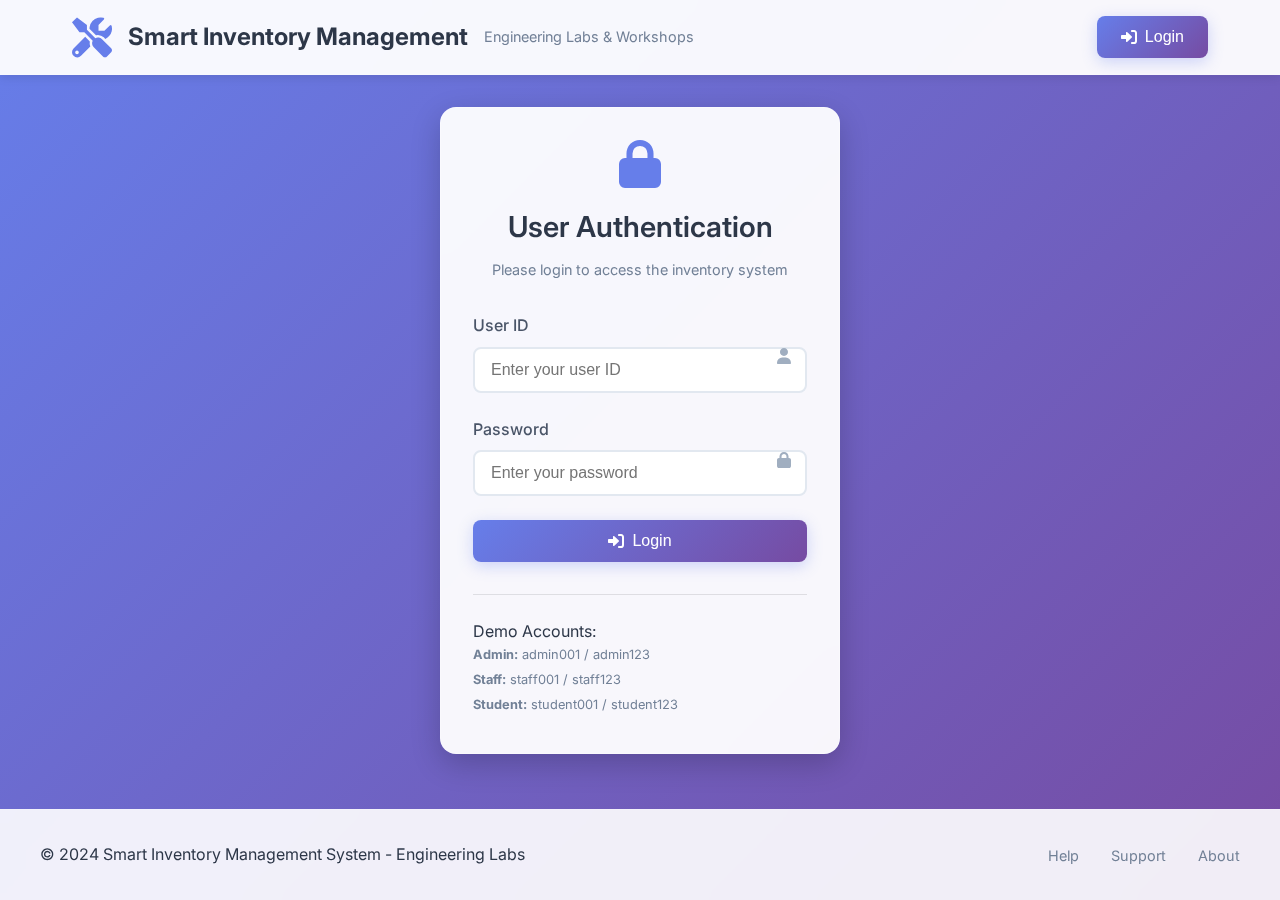
<file: frontend/index.html>
<!DOCTYPE html>
<html lang="en">
<head>
    <meta charset="UTF-8">
    <meta name="viewport" content="width=device-width, initial-scale=1.0">
    <title>Smart Inventory Management System - Engineering Labs</title>
    <link rel="stylesheet" href="styles.css">
    <link rel="stylesheet" href="components.css">
    <link href="https://fonts.googleapis.com/css2?family=Inter:wght@300;400;500;600;700&display=swap" rel="stylesheet">
    <link href="https://cdnjs.cloudflare.com/ajax/libs/font-awesome/6.0.0/css/all.min.css" rel="stylesheet">
</head>
<body>
    <div class="app-container">
        <!-- Header -->
        <header class="header">
            <div class="header-content">
                <div class="logo-section">
                    <i class="fas fa-tools logo-icon"></i>
                    <h1 class="app-title">Smart Inventory Management</h1>
                    <span class="app-subtitle">Engineering Labs & Workshops</span>
                </div>
                <div class="header-actions">
                    <div class="user-info" id="user-info" style="display: none;">
                        <i class="fas fa-user-circle"></i>
                        <span id="username">Guest</span>
                        <button class="btn btn-outline" id="logout-btn">
                            <i class="fas fa-sign-out-alt"></i> Logout
                        </button>
                    </div>
                    <button class="btn btn-primary" id="login-btn">
                        <i class="fas fa-sign-in-alt"></i> Login
                    </button>
                </div>
            </div>
        </header>

        <!-- Main Content -->
        <main class="main-content">
            <!-- Login Section -->
            <section class="login-section" id="login-section">
                <div class="login-container">
                    <div class="login-card">
                        <div class="login-header">
                            <i class="fas fa-lock"></i>
                            <h2>User Authentication</h2>
                            <p>Please login to access the inventory system</p>
                        </div>
                        <form class="login-form" id="login-form">
                            <div class="form-group">
                                <label for="user-id">User ID</label>
                                <input type="text" id="user-id" name="user-id" required 
                                       placeholder="Enter your user ID">
                                <i class="fas fa-user field-icon"></i>
                            </div>
                            <div class="form-group">
                                <label for="password">Password</label>
                                <input type="password" id="password" name="password" required 
                                       placeholder="Enter your password">
                                <i class="fas fa-lock field-icon"></i>
                            </div>
                            <button type="submit" class="btn btn-primary btn-full">
                                <i class="fas fa-sign-in-alt"></i> Login
                            </button>
                        </form>
                        <div class="login-footer">
                            <p>Demo Accounts:</p>
                            <ul class="demo-accounts">
                                <li><strong>Admin:</strong> admin001 / admin123</li>
                                <li><strong>Staff:</strong> staff001 / staff123</li>
                                <li><strong>Student:</strong> student001 / student123</li>
                            </ul>
                        </div>
                    </div>
                </div>
            </section>

            <!-- Dashboard Section -->
            <section class="dashboard-section" id="dashboard-section" style="display: none;">
                <!-- Quick Actions -->
                <div class="quick-actions">
                    <div class="action-card" id="view-inventory-card">
                        <i class="fas fa-boxes"></i>
                        <h3>View Inventory</h3>
                        <p>Browse available tools and equipment</p>
                    </div>
                    <div class="action-card" id="checkout-card">
                        <i class="fas fa-arrow-right"></i>
                        <h3>Check Out Item</h3>
                        <p>Borrow tools for your project</p>
                    </div>
                    <div class="action-card" id="checkin-card">
                        <i class="fas fa-arrow-left"></i>
                        <h3>Check In Item</h3>
                        <p>Return borrowed equipment</p>
                    </div>
                    <div class="action-card admin-only" id="reports-card">
                        <i class="fas fa-chart-bar"></i>
                        <h3>Reports</h3>
                        <p>View usage statistics and analytics</p>
                    </div>
                </div>

                <!-- Inventory Display -->
                <div class="inventory-section">
                    <div class="section-header">
                        <h2>Available Inventory</h2>
                        <div class="search-container">
                            <input type="text" id="search-input" placeholder="Search items...">
                            <i class="fas fa-search search-icon"></i>
                        </div>
                    </div>
                    <div class="inventory-grid" id="inventory-grid">
                        <!-- Inventory items will be dynamically loaded here -->
                    </div>
                </div>
            </section>

            <!-- Item Detail Modal -->
            <div class="modal" id="item-modal">
                <div class="modal-content">
                    <div class="modal-header">
                        <h3 id="modal-title">Item Details</h3>
                        <button class="close-btn" id="close-modal">
                            <i class="fas fa-times"></i>
                        </button>
                    </div>
                    <div class="modal-body" id="modal-body">
                        <!-- Item details will be loaded here -->
                    </div>
                    <div class="modal-footer">
                        <button class="btn btn-secondary" id="modal-close">Cancel</button>
                        <button class="btn btn-primary" id="modal-action">Check Out</button>
                    </div>
                </div>
            </div>
        </main>

        <!-- Footer -->
        <footer class="footer">
            <div class="footer-content">
                <p>&copy; 2024 Smart Inventory Management System - Engineering Labs</p>
                <div class="footer-links">
                    <a href="#help">Help</a>
                    <a href="#support">Support</a>
                    <a href="#about">About</a>
                </div>
            </div>
        </footer>

        <!-- Loading Spinner -->
        <div class="loading-spinner" id="loading-spinner" style="display: none;">
            <div class="spinner"></div>
            <p>Loading...</p>
        </div>

        <!-- Notification Container -->
        <div class="notification-container" id="notification-container">
            <!-- Notifications will be dynamically added here -->
        </div>
    </div>

    <!-- Scripts -->
    <script src="utils.js"></script>
    <script src="api.js"></script>
    <script src="auth.js"></script>
    <script src="inventory.js"></script>
    <script src="app.js"></script>
</body>
</html>
</file>
<file: frontend/components.css>
/* Smart Inventory Management System - Component Styles */

/* Modal Styles */
.modal {
    display: none;
    position: fixed;
    z-index: 1000;
    left: 0;
    top: 0;
    width: 100%;
    height: 100%;
    background-color: rgba(0, 0, 0, 0.6);
    backdrop-filter: blur(5px);
}

.modal.show {
    display: flex;
    align-items: center;
    justify-content: center;
    animation: fadeIn 0.3s ease-out;
}

.modal-content {
    background: white;
    border-radius: 16px;
    max-width: 500px;
    width: 90%;
    max-height: 80vh;
    overflow: hidden;
    box-shadow: 0 20px 60px rgba(0, 0, 0, 0.3);
    animation: slideUp 0.3s ease-out;
}

.modal-header {
    padding: 1.5rem 2rem;
    border-bottom: 1px solid #e2e8f0;
    display: flex;
    justify-content: space-between;
    align-items: center;
    background: linear-gradient(135deg, #667eea 0%, #764ba2 100%);
    color: white;
}

.modal-header h3 {
    margin: 0;
    font-size: 1.3rem;
    font-weight: 600;
}

.close-btn {
    background: none;
    border: none;
    font-size: 1.5rem;
    color: white;
    cursor: pointer;
    padding: 0.5rem;
    border-radius: 50%;
    transition: background-color 0.3s ease;
}

.close-btn:hover {
    background-color: rgba(255, 255, 255, 0.1);
}

.modal-body {
    padding: 2rem;
    max-height: 400px;
    overflow-y: auto;
}

.modal-footer {
    padding: 1.5rem 2rem;
    border-top: 1px solid #e2e8f0;
    display: flex;
    justify-content: flex-end;
    gap: 1rem;
    background-color: #f8f9fa;
}

@keyframes slideUp {
    from {
        opacity: 0;
        transform: translateY(30px);
    }
    to {
        opacity: 1;
        transform: translateY(0);
    }
}

/* Inventory Item Card */
.inventory-item {
    background: white;
    border-radius: 12px;
    padding: 1.5rem;
    border: 1px solid #e2e8f0;
    transition: all 0.3s ease;
    cursor: pointer;
    position: relative;
    overflow: hidden;
}

.inventory-item:hover {
    transform: translateY(-3px);
    box-shadow: 0 8px 25px rgba(0, 0, 0, 0.15);
    border-color: #667eea;
}

.item-header {
    display: flex;
    justify-content: space-between;
    align-items: flex-start;
    margin-bottom: 1rem;
}

.item-id {
    font-size: 0.8rem;
    color: #718096;
    font-weight: 500;
    background: #f1f5f9;
    padding: 0.25rem 0.5rem;
    border-radius: 4px;
}

.item-status {
    font-size: 0.75rem;
    padding: 0.25rem 0.5rem;
    border-radius: 12px;
    font-weight: 500;
    text-transform: uppercase;
}

.status-available {
    background: #d4edda;
    color: #155724;
}

.status-low-stock {
    background: #fff3cd;
    color: #856404;
}

.status-out-of-stock {
    background: #f8d7da;
    color: #721c24;
}

.status-maintenance {
    background: #d1ecf1;
    color: #0c5460;
}

.item-name {
    font-size: 1.2rem;
    font-weight: 600;
    color: #2d3748;
    margin-bottom: 0.5rem;
}

.item-description {
    color: #718096;
    font-size: 0.9rem;
    margin-bottom: 1rem;
    line-height: 1.5;
}

.item-details {
    display: grid;
    grid-template-columns: 1fr 1fr;
    gap: 0.5rem;
    margin-bottom: 1rem;
    font-size: 0.9rem;
}

.detail-item {
    display: flex;
    justify-content: space-between;
    padding: 0.25rem 0;
}

.detail-label {
    color: #718096;
    font-weight: 500;
}

.detail-value {
    color: #2d3748;
    font-weight: 600;
}

.item-location {
    color: #667eea;
    font-size: 0.8rem;
    margin-bottom: 1rem;
    display: flex;
    align-items: center;
    gap: 0.25rem;
}

.item-actions {
    display: flex;
    gap: 0.5rem;
}

.btn-small {
    padding: 0.5rem 1rem;
    font-size: 0.85rem;
    border-radius: 6px;
}

/* Loading Spinner */
.loading-spinner {
    position: fixed;
    top: 0;
    left: 0;
    width: 100%;
    height: 100%;
    background: rgba(255, 255, 255, 0.9);
    display: flex;
    flex-direction: column;
    align-items: center;
    justify-content: center;
    z-index: 2000;
    backdrop-filter: blur(5px);
}

.spinner {
    width: 40px;
    height: 40px;
    border: 4px solid #e2e8f0;
    border-top: 4px solid #667eea;
    border-radius: 50%;
    animation: spin 1s linear infinite;
    margin-bottom: 1rem;
}

.loading-spinner p {
    color: #718096;
    font-size: 1rem;
    font-weight: 500;
}

/* Notification Styles */
.notification-container {
    position: fixed;
    top: 2rem;
    right: 2rem;
    z-index: 1500;
    display: flex;
    flex-direction: column;
    gap: 0.5rem;
    max-width: 400px;
}

.notification {
    background: white;
    padding: 1rem 1.5rem;
    border-radius: 12px;
    box-shadow: 0 4px 20px rgba(0, 0, 0, 0.15);
    border-left: 4px solid #667eea;
    display: flex;
    align-items: flex-start;
    gap: 1rem;
    animation: slideInRight 0.3s ease-out;
    position: relative;
    overflow: hidden;
}

.notification.success {
    border-left-color: #48bb78;
}

.notification.error {
    border-left-color: #f56565;
}

.notification.warning {
    border-left-color: #ed8936;
}

.notification.info {
    border-left-color: #4299e1;
}

.notification-icon {
    font-size: 1.2rem;
    margin-top: 0.1rem;
    flex-shrink: 0;
}

.notification-icon.success {
    color: #48bb78;
}

.notification-icon.error {
    color: #f56565;
}

.notification-icon.warning {
    color: #ed8936;
}

.notification-icon.info {
    color: #4299e1;
}

.notification-content {
    flex: 1;
}

.notification-title {
    font-weight: 600;
    color: #2d3748;
    margin-bottom: 0.25rem;
    font-size: 0.9rem;
}

.notification-message {
    color: #718096;
    font-size: 0.85rem;
    line-height: 1.4;
}

.notification-close {
    background: none;
    border: none;
    color: #a0aec0;
    cursor: pointer;
    padding: 0;
    font-size: 1.1rem;
    flex-shrink: 0;
}

.notification-close:hover {
    color: #718096;
}

@keyframes slideInRight {
    from {
        opacity: 0;
        transform: translateX(100%);
    }
    to {
        opacity: 1;
        transform: translateX(0);
    }
}

/* Form Components */
.form-row {
    display: grid;
    grid-template-columns: 1fr 1fr;
    gap: 1rem;
}

.form-actions {
    display: flex;
    gap: 1rem;
    justify-content: flex-end;
    margin-top: 2rem;
    padding-top: 2rem;
    border-top: 1px solid #e2e8f0;
}

.input-group {
    display: flex;
    align-items: center;
    border: 2px solid #e2e8f0;
    border-radius: 8px;
    overflow: hidden;
    transition: border-color 0.3s ease;
}

.input-group:focus-within {
    border-color: #667eea;
}

.input-group input {
    border: none;
    flex: 1;
    padding: 0.75rem 1rem;
    font-size: 1rem;
    background: transparent;
}

.input-group input:focus {
    outline: none;
    box-shadow: none;
}

.input-group-text {
    background: #f8f9fa;
    color: #6c757d;
    padding: 0.75rem 1rem;
    font-size: 0.9rem;
    border: none;
    white-space: nowrap;
}

/* Tables */
.table-container {
    overflow-x: auto;
    border-radius: 12px;
    border: 1px solid #e2e8f0;
    background: white;
}

.data-table {
    width: 100%;
    border-collapse: collapse;
    font-size: 0.9rem;
}

.data-table th {
    background: #f8f9fa;
    color: #495057;
    font-weight: 600;
    padding: 1rem;
    text-align: left;
    border-bottom: 2px solid #e2e8f0;
    font-size: 0.85rem;
    text-transform: uppercase;
    letter-spacing: 0.5px;
}

.data-table td {
    padding: 1rem;
    border-bottom: 1px solid #f1f3f4;
    color: #2d3748;
}

.data-table tbody tr:hover {
    background-color: #f8f9fa;
}

.data-table tbody tr:last-child td {
    border-bottom: none;
}

/* Empty State */
.empty-state {
    text-align: center;
    padding: 3rem 2rem;
    color: #718096;
}

.empty-state i {
    font-size: 4rem;
    color: #cbd5e0;
    margin-bottom: 1rem;
}

.empty-state h3 {
    font-size: 1.3rem;
    font-weight: 600;
    margin-bottom: 0.5rem;
    color: #4a5568;
}

.empty-state p {
    font-size: 0.9rem;
    line-height: 1.5;
    max-width: 400px;
    margin: 0 auto;
}

/* Responsive adjustments for components */
@media (max-width: 768px) {
    .modal-content {
        width: 95%;
        margin: 1rem;
    }
    
    .modal-header {
        padding: 1rem 1.5rem;
    }
    
    .modal-body {
        padding: 1.5rem;
    }
    
    .modal-footer {
        padding: 1rem 1.5rem;
        flex-direction: column-reverse;
    }
    
    .notification-container {
        top: 1rem;
        right: 1rem;
        left: 1rem;
        max-width: none;
    }
    
    .form-row {
        grid-template-columns: 1fr;
    }
    
    .form-actions {
        flex-direction: column;
    }
    
    .inventory-item {
        padding: 1rem;
    }
    
    .item-details {
        grid-template-columns: 1fr;
    }
}
</file>
<file: frontend/styles.css>
/* Smart Inventory Management System - Main Styles */

/* CSS Reset and Base Styles */
* {
    margin: 0;
    padding: 0;
    box-sizing: border-box;
}

body {
    font-family: 'Inter', -apple-system, BlinkMacSystemFont, 'Segoe UI', Roboto, sans-serif;
    line-height: 1.6;
    color: #2d3748;
    background: linear-gradient(135deg, #667eea 0%, #764ba2 100%);
    min-height: 100vh;
}

.app-container {
    min-height: 100vh;
    display: flex;
    flex-direction: column;
}

/* Header Styles */
.header {
    background: rgba(255, 255, 255, 0.95);
    backdrop-filter: blur(10px);
    border-bottom: 1px solid rgba(255, 255, 255, 0.2);
    padding: 1rem 0;
    position: sticky;
    top: 0;
    z-index: 100;
    box-shadow: 0 2px 10px rgba(0, 0, 0, 0.1);
}

.header-content {
    max-width: 1200px;
    margin: 0 auto;
    padding: 0 2rem;
    display: flex;
    justify-content: space-between;
    align-items: center;
}

.logo-section {
    display: flex;
    align-items: center;
    gap: 1rem;
}

.logo-icon {
    font-size: 2.5rem;
    color: #667eea;
}

.app-title {
    font-size: 1.5rem;
    font-weight: 700;
    color: #2d3748;
    margin: 0;
}

.app-subtitle {
    font-size: 0.9rem;
    color: #718096;
    font-weight: 400;
}

.header-actions {
    display: flex;
    align-items: center;
    gap: 1rem;
}

.user-info {
    display: flex;
    align-items: center;
    gap: 0.5rem;
    color: #4a5568;
}

.user-info i {
    font-size: 1.5rem;
    color: #667eea;
}

/* Main Content */
.main-content {
    flex: 1;
    padding: 2rem;
    max-width: 1200px;
    margin: 0 auto;
    width: 100%;
}

/* Login Section */
.login-section {
    display: flex;
    justify-content: center;
    align-items: center;
    min-height: 60vh;
}

.login-container {
    width: 100%;
    max-width: 400px;
}

.login-card {
    background: rgba(255, 255, 255, 0.95);
    backdrop-filter: blur(10px);
    border-radius: 16px;
    padding: 2rem;
    box-shadow: 0 10px 30px rgba(0, 0, 0, 0.2);
    border: 1px solid rgba(255, 255, 255, 0.3);
}

.login-header {
    text-align: center;
    margin-bottom: 2rem;
}

.login-header i {
    font-size: 3rem;
    color: #667eea;
    margin-bottom: 1rem;
}

.login-header h2 {
    font-size: 1.8rem;
    font-weight: 600;
    margin-bottom: 0.5rem;
    color: #2d3748;
}

.login-header p {
    color: #718096;
    font-size: 0.9rem;
}

.login-footer {
    margin-top: 2rem;
    padding-top: 1.5rem;
    border-top: 1px solid rgba(0, 0, 0, 0.1);
}

.demo-accounts {
    list-style: none;
    font-size: 0.8rem;
    color: #718096;
}

.demo-accounts li {
    margin-bottom: 0.3rem;
}

/* Form Styles */
.form-group {
    position: relative;
    margin-bottom: 1.5rem;
}

.form-group label {
    display: block;
    margin-bottom: 0.5rem;
    font-weight: 500;
    color: #4a5568;
}

.form-group input {
    width: 100%;
    padding: 0.75rem 1rem;
    border: 2px solid #e2e8f0;
    border-radius: 8px;
    font-size: 1rem;
    transition: all 0.3s ease;
    background: white;
}

.form-group input:focus {
    outline: none;
    border-color: #667eea;
    box-shadow: 0 0 0 3px rgba(102, 126, 234, 0.1);
}

.field-icon {
    position: absolute;
    right: 1rem;
    top: 2.2rem;
    color: #a0aec0;
}

/* Button Styles */
.btn {
    padding: 0.75rem 1.5rem;
    border: none;
    border-radius: 8px;
    font-size: 1rem;
    font-weight: 500;
    cursor: pointer;
    transition: all 0.3s ease;
    display: inline-flex;
    align-items: center;
    gap: 0.5rem;
    text-decoration: none;
}

.btn-primary {
    background: linear-gradient(135deg, #667eea 0%, #764ba2 100%);
    color: white;
    box-shadow: 0 4px 15px rgba(102, 126, 234, 0.3);
}

.btn-primary:hover {
    transform: translateY(-2px);
    box-shadow: 0 6px 20px rgba(102, 126, 234, 0.4);
}

.btn-secondary {
    background: #e2e8f0;
    color: #4a5568;
}

.btn-secondary:hover {
    background: #cbd5e0;
    transform: translateY(-1px);
}

.btn-outline {
    background: transparent;
    color: #667eea;
    border: 2px solid #667eea;
}

.btn-outline:hover {
    background: #667eea;
    color: white;
}

.btn-full {
    width: 100%;
    justify-content: center;
}

/* Dashboard Section */
.dashboard-section {
    animation: fadeIn 0.5s ease-in-out;
}

.quick-actions {
    display: grid;
    grid-template-columns: repeat(auto-fit, minmax(250px, 1fr));
    gap: 1.5rem;
    margin-bottom: 3rem;
}

.action-card {
    background: rgba(255, 255, 255, 0.95);
    backdrop-filter: blur(10px);
    border-radius: 16px;
    padding: 2rem;
    text-align: center;
    cursor: pointer;
    transition: all 0.3s ease;
    border: 1px solid rgba(255, 255, 255, 0.3);
    box-shadow: 0 4px 15px rgba(0, 0, 0, 0.1);
}

.action-card:hover {
    transform: translateY(-5px);
    box-shadow: 0 10px 25px rgba(0, 0, 0, 0.15);
}

.action-card i {
    font-size: 3rem;
    color: #667eea;
    margin-bottom: 1rem;
}

.action-card h3 {
    font-size: 1.3rem;
    font-weight: 600;
    margin-bottom: 0.5rem;
    color: #2d3748;
}

.action-card p {
    color: #718096;
    font-size: 0.9rem;
}

/* Inventory Section */
.inventory-section {
    background: rgba(255, 255, 255, 0.95);
    backdrop-filter: blur(10px);
    border-radius: 16px;
    padding: 2rem;
    border: 1px solid rgba(255, 255, 255, 0.3);
    box-shadow: 0 4px 15px rgba(0, 0, 0, 0.1);
}

.section-header {
    display: flex;
    justify-content: space-between;
    align-items: center;
    margin-bottom: 2rem;
    flex-wrap: wrap;
    gap: 1rem;
}

.section-header h2 {
    font-size: 1.8rem;
    font-weight: 600;
    color: #2d3748;
}

.search-container {
    position: relative;
    max-width: 300px;
    flex: 1;
}

.search-container input {
    width: 100%;
    padding: 0.75rem 1rem 0.75rem 3rem;
    border: 2px solid #e2e8f0;
    border-radius: 8px;
    font-size: 1rem;
}

.search-container input:focus {
    outline: none;
    border-color: #667eea;
}

.search-icon {
    position: absolute;
    left: 1rem;
    top: 50%;
    transform: translateY(-50%);
    color: #a0aec0;
}

.inventory-grid {
    display: grid;
    grid-template-columns: repeat(auto-fill, minmax(280px, 1fr));
    gap: 1.5rem;
}

/* Footer */
.footer {
    background: rgba(255, 255, 255, 0.9);
    backdrop-filter: blur(10px);
    border-top: 1px solid rgba(255, 255, 255, 0.2);
    padding: 2rem;
    margin-top: auto;
}

.footer-content {
    max-width: 1200px;
    margin: 0 auto;
    display: flex;
    justify-content: space-between;
    align-items: center;
    flex-wrap: wrap;
    gap: 1rem;
}

.footer-links {
    display: flex;
    gap: 2rem;
}

.footer-links a {
    color: #718096;
    text-decoration: none;
    font-size: 0.9rem;
    transition: color 0.3s ease;
}

.footer-links a:hover {
    color: #667eea;
}

/* Utility Classes */
.admin-only {
    display: none;
}

body.admin .admin-only {
    display: block;
}

/* Animations */
@keyframes fadeIn {
    from {
        opacity: 0;
        transform: translateY(20px);
    }
    to {
        opacity: 1;
        transform: translateY(0);
    }
}

@keyframes spin {
    to {
        transform: rotate(360deg);
    }
}

/* Responsive Design */
@media (max-width: 768px) {
    .header-content {
        padding: 0 1rem;
        flex-direction: column;
        gap: 1rem;
        text-align: center;
    }
    
    .logo-section {
        flex-direction: column;
        gap: 0.5rem;
    }
    
    .main-content {
        padding: 1rem;
    }
    
    .login-card {
        margin: 0 1rem;
    }
    
    .quick-actions {
        grid-template-columns: 1fr;
    }
    
    .section-header {
        flex-direction: column;
        align-items: stretch;
    }
    
    .search-container {
        max-width: none;
    }
    
    .footer-content {
        flex-direction: column;
        text-align: center;
    }
}
</file>
